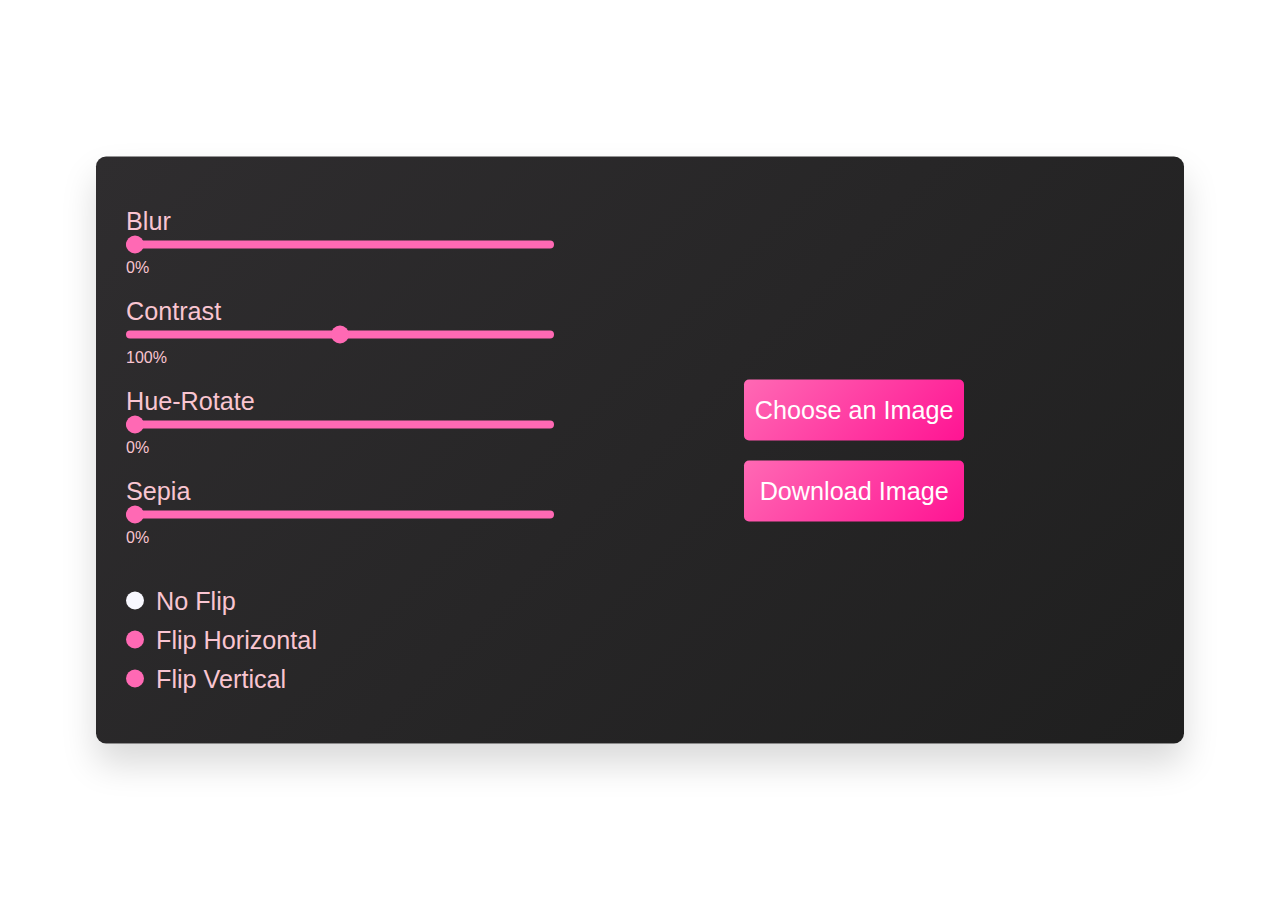
<file: Basic Image Editor/index.html>
<!DOCTYPE html>
<html lang="en">
<head>
    <meta charset="UTF-8">
    <meta name="viewport" content="width=device-width, initial-scale=1.0">
    <title>Basic Image Editor</title>
    <link rel="stylesheet" href="./CSS/style.css">
</head>
<body>
    
    <div class="wrapper">
        
        <div class="editor">
           <div class="filter">
                <label for="blur">Blur</label>
                <input type="range" min="0" max="5" value="0" step="0.1" id="blur">
                <span class="range-value" id="blur-value">0%</span>
           </div>  
           
           <div class="filter">
                <label for="contrast">Contrast</label>
                <input type="range" min="0" max="200" value="100"  id="contrast">
                <span class="range-value" id="contrast-value">100%</span>
           </div>   
           
           <div class="filter">
                <label for="hue-rotate">Hue-Rotate</label>
                <input type="range" min="0" max="360" value="0"  id="hue-rotate">
                <span class="range-value" id="hue-rotate-value">0%</span>
           </div> 

           <div class="filter">
                <label for="sepia">Sepia</label>
                <input type="range" min="0" max="100" value="0"  id="sepia">
                <span class="range-value" id="hue-rotate-value">0%</span>
           </div> 
           
           <div class="flip-buttons">
                <div class="flip-option">
                    <input type="radio" name="flip" id="no-flip" checked>
                    <label for="no-flip">No Flip</label>
                </div>

                <div class="flip-option">
                    <input type="radio" name="flip" id="flip-x">
                    <label for="flip-x">Flip Horizontal</label>
                </div>

                <div class="flip-option">
                    <input type="radio" name="flip" id="flip-y">
                    <label for="flip-y">Flip Vertical</label>
                </div>
           </div>
        </div>

        <div class="result">
            <figure class="image-container">
                <img id="chosen-image">
            </figure>
            <input type="file" id="upload-button" accept="Imgge/*">
            <label for="upload-button">Choose an Image</label>
            <button id="download-button">Download Image</button>
        </div>

    </div>
    <script src="./JS/script.js"></script>
</body>
</html>
</file>
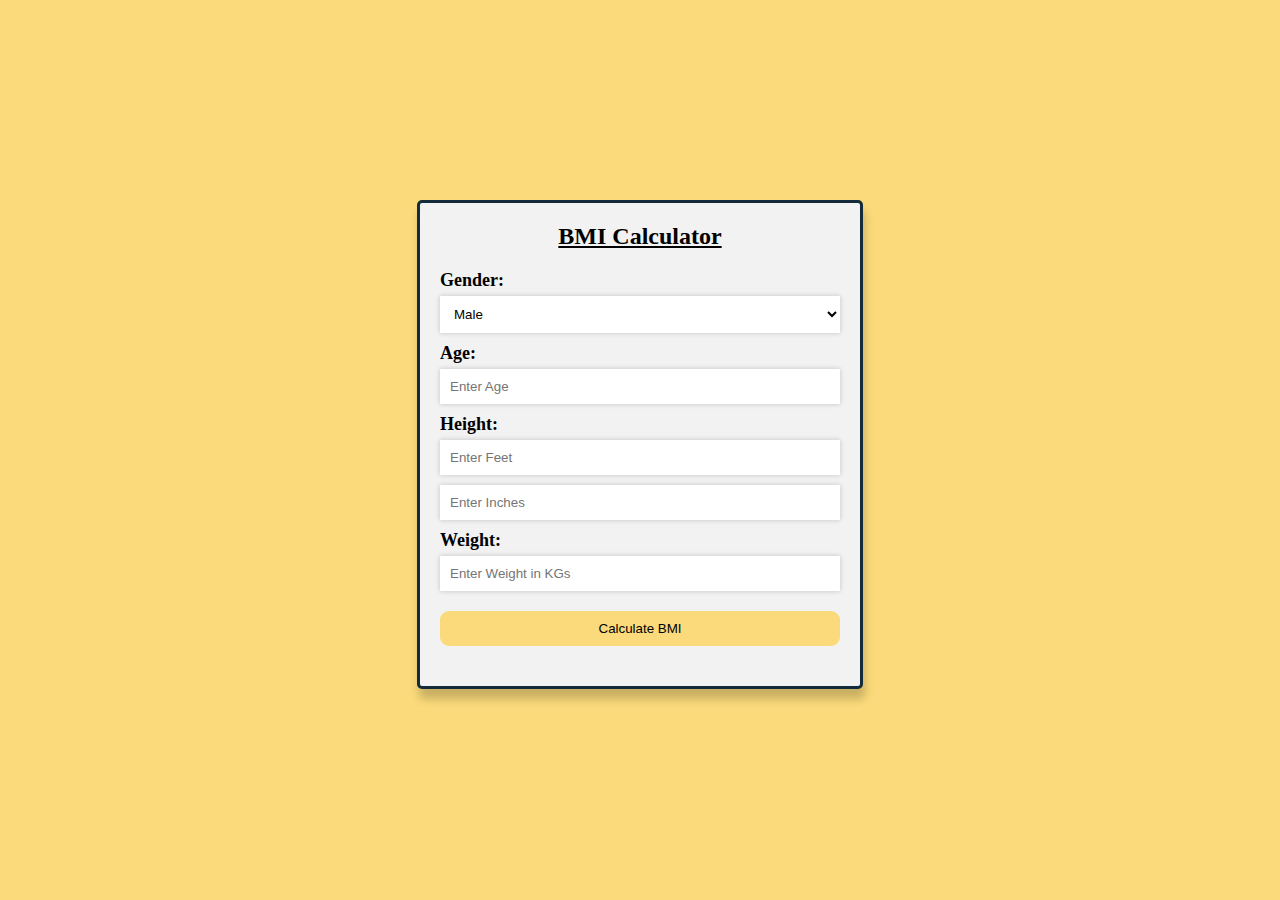
<file: BMI Calculator/index.html>
<!--Main File  -->
<!DOCTYPE html>
<html lang="en">
<head>
    <meta charset="UTF-8">
    <meta name="viewport" content="width=device-width, initial-scale=1.0">
    <link rel="stylesheet" href="./CSS/style.css">
    <title>BMI Calculator</title>
</head>
<body>
        <div class="container">
            <h2>BMI Calculator</h2>
            <form id="bmiForm">
                <label for="gender">Gender:</label>
                <select id="gender" required>
                    <option value="male">Male</option>
                    <option value="female">Female</option>
                </select>

                <label for="age">Age:</label>
                <input type="number" id="age" placeholder="Enter Age" required>

                <label for="height-feet">Height:</label>
                <input type="number" id="height-feet" placeholder="Enter Feet" required>
                <input type="number" id="height-inches" placeholder="Enter Inches" required>

                <label for="weight">Weight:</label>
                <input type="number" id="weight" placeholder="Enter Weight in KGs" required>
                <input type="submit" value="Calculate BMI">
            </form>

            <div id="result"></div>


        </div>


    <script src="./JS/script.js"></script>
</body>
</html>
</file>
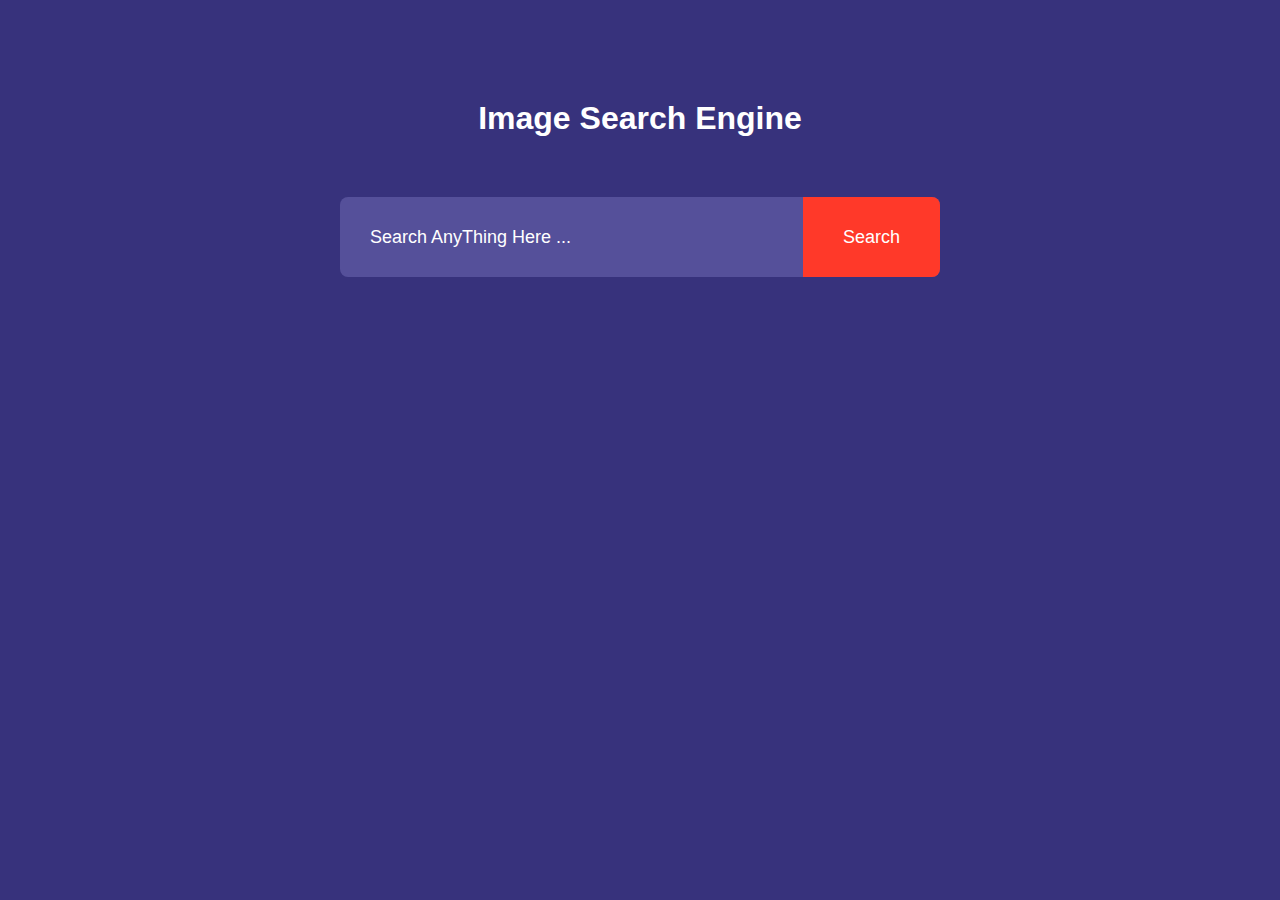
<file: Image Search Engine/index.html>
<!DOCTYPE html>
<html lang="en">
<head>
    <meta charset="UTF-8">
    <meta name="viewport" content="width=device-width, initial-scale=1.0">
    <link rel="stylesheet" href="./CSS/style.css">
    <title>Image Search Engine</title>
</head>
<body>
    <h1>Image Search Engine</h1>
    <form id="search-form">
        <input type="text" id="search-box" placeholder="Search AnyThing Here ...">
        <button>Search</button>
    </form>

    <div id="search-result">

    </div>
    <button id="show-more-btn">Show More</button>





    <script src="./JS/script.js"></script>
</body>
</html>
</file>
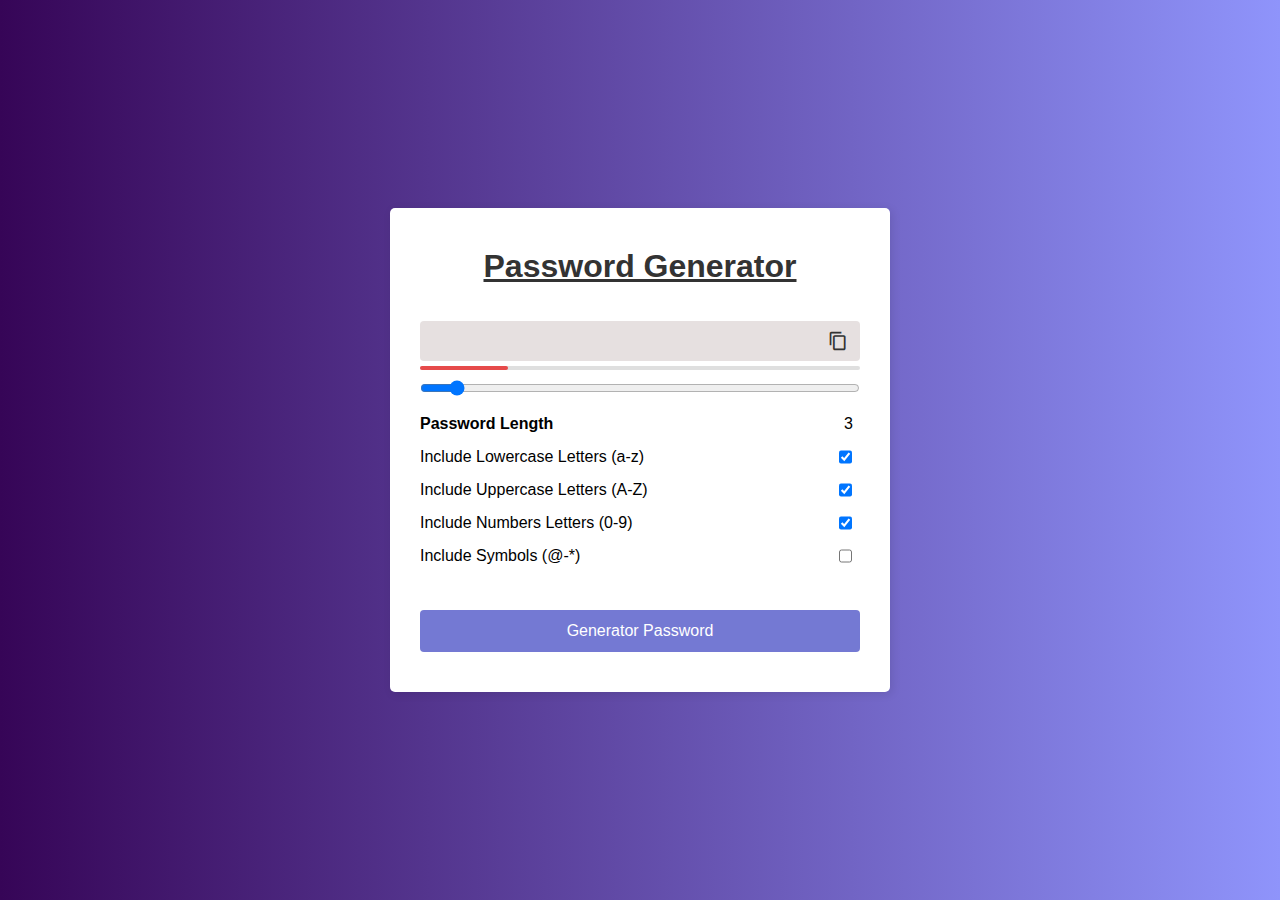
<file: Random Password/index.html>
<!DOCTYPE html>
<html lang="en">
<head>
    <meta charset="UTF-8">
    <meta name="viewport" content="width=device-width, initial-scale=1.0">
    <link rel="stylesheet" href="./css/style.css">
    <title>Generator Random Password</title>
    <link rel="stylesheet" href="https://fonts.googleapis.com/icon?family=Material+Icons">
</head>
<body>
    <!-- Main Container -->
    <div class="container">
        <h1>Password Generator</h1>
        <div class="inputBox">
            <input type="text" class="passBox" id="passBox" disabled>
            <span class="material-icons" id="copyIcon">content_copy</span>
        </div>
        <div class="pass-indicator" id="passIndicator"></div>
        <!-- Range -->
        <input type="range" min="1" max="30" value="3" step="1" id="inputSlider">
        <div class="row">
            <p>Password Length</p>
            <span id="sliderValue"></span>
        </div>
        <!-- Checks Password -->

        <!-- Lower Case -->
        <div class="row">
            <label for="lowercase">Include Lowercase Letters (a-z)</label>
            <input type="checkbox" name="lowercase" id="lowercase" checked>
        </div>

        <!--Upper Case -->
        <div class="row">
            <label for="uppercase">Include Uppercase Letters (A-Z)</label>
            <input type="checkbox" name="uppercase" id="uppercase" checked>
        </div>

        <!-- Numbers -->
        <div class="row">
            <label for="numbers">Include Numbers Letters (0-9)</label>
            <input type="checkbox" name="numbers" id="numbers" checked>
        </div>

        <!-- Symbols -->
        <div class="row">
            <label for="symbols">Include Symbols (@-*)</label>
            <input type="checkbox" name="symbols" id="symbols">
        </div>

        <!-- Button -->

        <button class="genBtn" id="genBtn">Generator Password</button>
    </div>
    <script src="./js/script.js"></script>
</body>
</html>
</file>
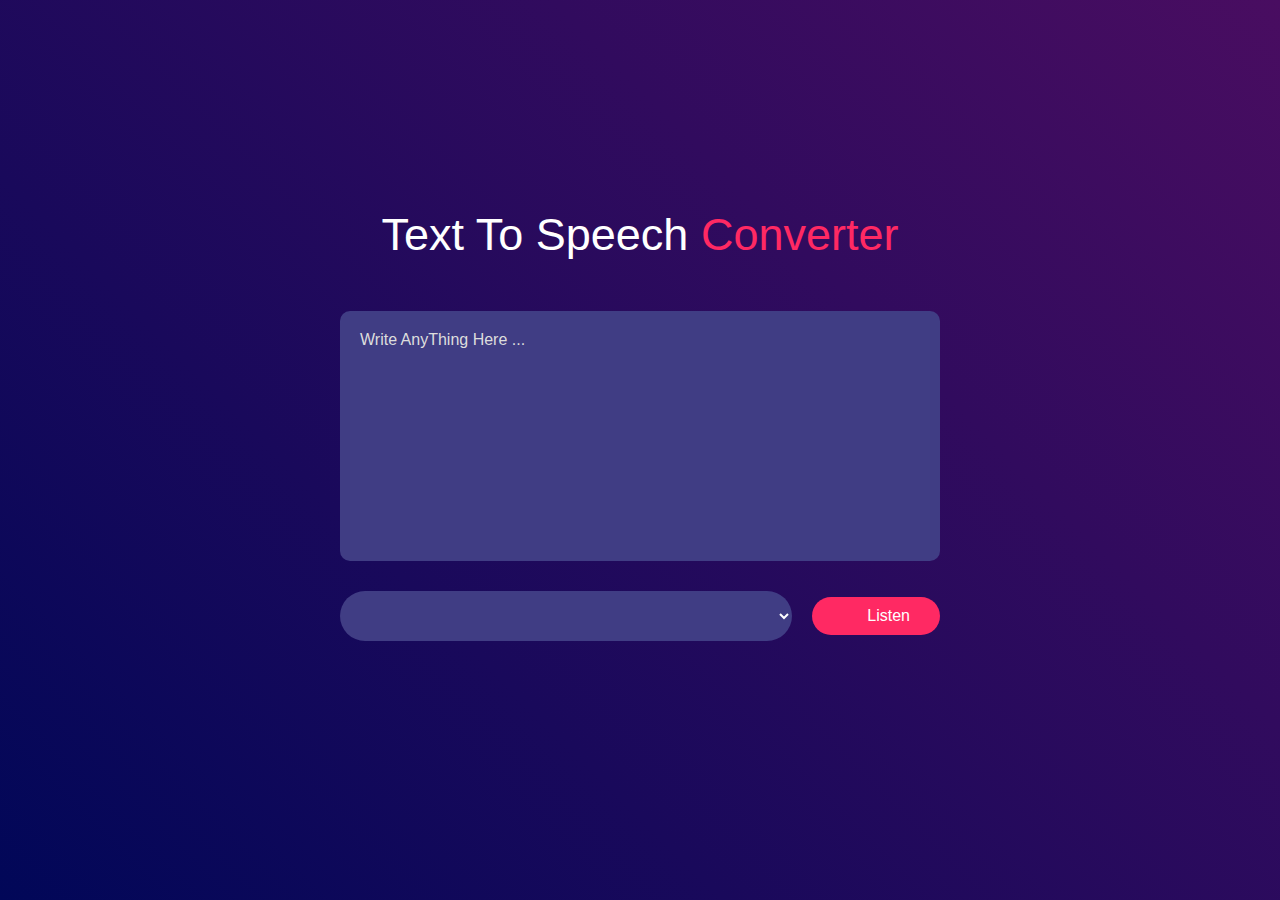
<file: Text To Speech Generator/index.html>
<!DOCTYPE html>
<html lang="en">
  <head>
    <meta charset="UTF-8" />
    <meta name="viewport" content="width=device-width, initial-scale=1.0" />
    <link rel="stylesheet" href="./CSS/style.css">
    <link rel="stylesheet" href="https://cdnjs.cloudflare.com/ajax/libs/font-awesome/6.5.1/css/all.min.css" integrity="sha512-DTOQO9RWCH3ppGqcWaEA1BIZOC6xxalwEsw9c2QQeAIftl+Vegovlnee1c9QX4TctnWMn13TZye+giMm8e2LwA==" crossorigin="anonymous" referrerpolicy="no-referrer" />    <title>Text To Speech Generator</title>
  </head>
  <body>

    <div class="hero">
        <h1>Text To Speech <span>Converter</span></h1>
        <textarea placeholder="Write AnyThing Here ..." name="" id=""></textarea>
        
        <div class="row">
            <select name="" id=""></select>
            <button><i class="fa-solid fa-play"></i> Listen</button>
        </div>
    </div>




    <script src="./JS/script.js"></script>
  </body>
</html>
</file>
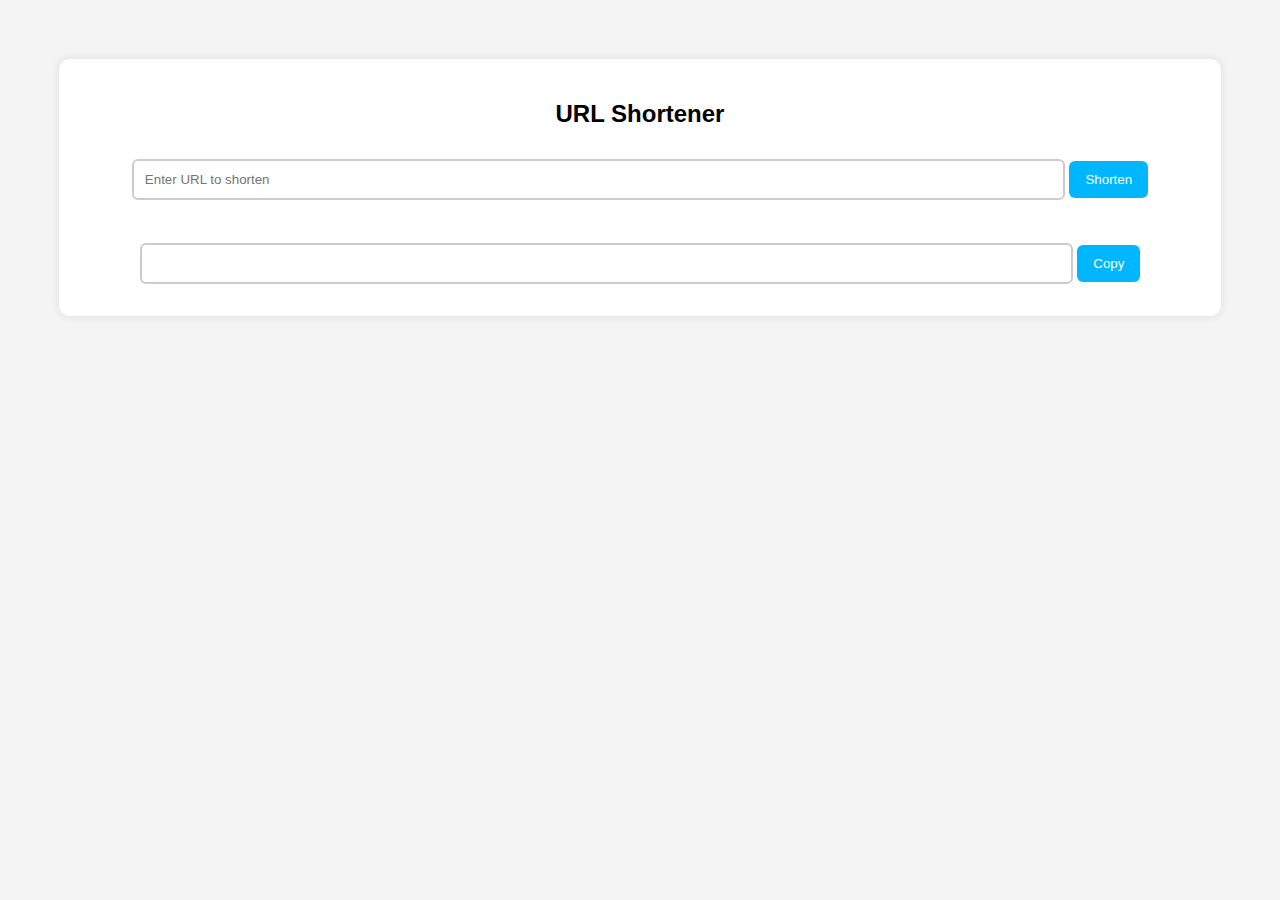
<file: URL Shortener/index.html>
<!DOCTYPE html>
<html lang="en">
<head>
    <meta charset="UTF-8">
    <meta name="viewport" content="width=device-width, initial-scale=1.0">
    <title>URL Shortener</title>
    <link rel="stylesheet" href="./style.css">
</head>
<body>
    <div class="container">
        <h2>URL Shortener</h2>
        <input type="text" id="longUrl" placeholder="Enter URL to shorten">
        <button onclick="shortenUrl()">Shorten</button>
        <div id="result">
            <input type="text" id="shortUrl" readonly>
            <button onclick="copyToClipboard()">Copy</button>
        </div>
    </div>
    <script src="./config.js"></script>
    <script src="./main.js"></script>
</body>
</html>
</file>
<file: Basic Image Editor/CSS/style.css>
*{
    padding: 0;
    margin: 0;
    box-sizing: border-box;
    font-family: sans-serif;
}

body{
    background: linear-gradient(135deg, #363636,#1c1c1c);
    color: #f9c5d1;
}

.wrapper{
    width: 85vw;
    min-height: 50vmin;
    padding: 50px 30px;
    background: linear-gradient(135deg,#2f2d2f,#1f1f1f);
    position: absolute;
    transform: translate(-50%,-50%);
    top: 50%;
    left: 50%;
    border-radius: 10px;
    box-shadow: 0 20px 35px rgba(0, 0, 0, 0.15);
    display: grid;
    grid-template-columns: 5fr 7fr;
}

.editor{
    min-height: 35vmin;
    display: flex;
    flex-direction: column;
    justify-content: space-around;
    gap: 20px;
}

.editor label{
    font-size: 2.8vmin;
    color: #f9c5d1;
    font-weight: 400;
}

.editor input[type="range"]{
    display: block;
    width:100%;
    position: relative;
    margin-top: 5px;
    margin-bottom: 10px;
    appearance: none;
    background-color: transparent;
}

.editor input[type="range"]::-webkit-slider-runnable-track{
    width: 100%;
    height: 8px;
    cursor: pointer;
    background: #ff69b4;
    border-radius: 5px;
}

.editor input[type="range"]::-webkit-slider-thumb{
   width: 18px; 
   height: 18px;
   border-radius: 50%;
   background: #ff69b4;
   appearance: none;
   cursor: pointer;
   margin-top: -5px;
}

.flip-buttons{
    display: flex;
    flex-direction: column;
    margin-top: 10px;
}

.flip-buttons .flip-option{
    margin-top: 10px;
}

.flip-option input[type="radio"]{
    display: none;
}

.flip-option input[type="radio"] + label{
    position: relative;
    padding-left: 30px;
    cursor: pointer;
}

.flip-option input[type="radio"] + label::before{
    content: '';
    position: absolute;
    left: 0;
    top: 50%;
    transform: translateY(-50%);
    width: 18px;
    height: 18px;
    border-radius: 50%;
    background-color: #ff69b4;
    transition: background-color 0.3s ease;
}

.flip-option input[type="radio"]:checked + label::before{
    background-color: ghostwhite;
}

.result{
    position: relative;
    display: flex;
    flex-direction: column;
    justify-content: center;
    gap: 20px;
}

.result img{
    display: block;
    position: relative;
    max-width: calc(100% - 4vmin);
    margin: auto;
}

.image-container{
    display: none;
}

input[type="file"]{
    display: none;
}

.result label,
.result #download-button {
    display: block;
    position: relative;
    margin: 0 auto;
    width: 220px;
    background: linear-gradient(135deg,#ff69b4,#ff1493);
    color: #fff;
    text-align: center;
    padding: 16px 0;
    border-radius: 5px;
    font-size: 2.8vmin;
    font-weight: 400;
    cursor: pointer;
    text-decoration: none;
    border: none;
    outline: none;
}
</file>
<file: BMI Calculator/CSS/style.css>
body{
    background-color: #FADA7A;
}

.container{
    max-width: 400px;
    margin: 200px auto;
    padding: 20px;
    background-color: #f2f2f2;
    border: 3px solid #132b3b;
    border-radius: 5px;
    box-shadow: 2px 10px 10px rgba(0, 0, 0, 0.2);
}
h2{
    margin-top: 0;
    color: #000;
    text-align: center;
    text-decoration: underline;
}
form{
    margin-bottom: 20px;
    display: flex;
    flex-direction: column;
}

label{
    font-size: large;
    font-weight: 600;
    margin-bottom: 5px;
    color: #000;
}

input[type="number"],
select{
    width: 95%;
    padding: 10px;
    border: none;
    background: #fff;
    box-shadow: 0px 0px 5px rgba(0,0,0,0.2);
    margin-bottom: 10px;
}

input[type="number"]:focus,
select:focus{
    outline: none;  
    box-shadow: 0px 0px 5px #FADA7A;
}

select{
    width: 100%;
}

input[type="submit"]{
    padding: 10px;
    margin-top: 10px;
    background-color:#FADA7A;
    border: none;
    border-radius: 9px;
    color: #000;
    cursor: pointer;
    transition:background-color 0.s ease ;
}

input[type="submit"]:hover{
    background-color:#b99a3d ;
}

#result{
    font-weight:bold;
    margin-top: 20px;
    color:#000 ;
}
</file>
<file: Image Search Engine/CSS/style.css>
*{
    padding: 0;
    margin: 0;
    box-sizing: border-box;
    font-family:'Poppins' , sans-serif;
}

body{
    background: #37327C;
    color: #fff;
}

h1{
    text-align: center;
    margin: 100px auto 60px;
    font-weight: 600;
}

form{
    width: 90%;
    max-width: 600px;
    margin: auto;
    height: 80px;
    background: #55509A  ;
    display: flex;
    align-items: center;
    border-radius: 8px;
}

form input{
    flex: 1;
    height: 100%;
    border: 0;
    outline: 0;
    background: transparent;
    color: #fff;
    font-size: 18px;
    padding: 0 30px;
}

form button{
    padding: 0 40px;
    height: 100%;
    background:#ff3929 ;
    color: #fff;
    font-size: 18px;
    border: 0;
    outline: 0;
    border-top-right-radius: 8px;
    border-bottom-right-radius: 8px;
    cursor: pointer;
}

::placeholder{
    color: #fff;
    font-size: 18px;
}

#show-more-btn{
    background: #ff3929;
    color: #fff;
    border: 0;
    outline: 0;
    padding:10px 20px;
    border-radius: 4px;
    margin: 10px auto 100px;
    cursor: pointer;
    display: none;
}

#search-result{
    width: 80%;
    margin: 100px auto 50px;
    display: grid;
    grid-template-columns: 1fr 1fr 1fr;
    grid-gap: 40px;
}

#search-result img{
    width: 100%;
    height: 230px;
    object-fit: cover;
    border-radius: 5px;
}

@media (max-width: 768px) {
    #search-result {
        grid-template-columns: 1fr 1fr; 
        grid-gap: 20px;
    }

    form {
        height: 60px;
    }

    form input {
        font-size: 16px;
        padding: 0 20px;
    }

    form button {
        padding: 0 30px;
        font-size: 16px;
    }

    h1 {
        font-size: 24px;
    }
}

@media (max-width: 480px) {
    #search-result {
        grid-template-columns: 1fr; /* صورة واحدة لكل صف */
    }

    h1 {
        font-size: 20px;
        margin: 50px auto 30px;
    }

    form {
        height: 50px;
        width: 95%;
    }

    form input {
        font-size: 14px;
        padding: 0 15px;
    }

    form button {
        padding: 0 20px;
        font-size: 14px;
    }

    #show-more-btn {
        padding: 8px 15px;
        font-size: 14px;
    }
}
</file>
<file: Random Password/css/style.css>
*{
    margin: 0;
    padding: 0;
    box-sizing: border-box;
    font-family: Arial, sans-serif;
}

body{
    display: flex;
    justify-content: center;
    align-items: center;
    height: 100vh;
    background: linear-gradient(to right, #360557,#8f94fb);
}

.container{
max-width: 500px;
width: 100%;
border-radius: 5px;
padding: 40px 30px;
background-color: #fff;
box-shadow: 2px 2px 10px rgba(0, 0, 0, 0.1);
}

.container h1{
    font-weight: bold;
    margin-bottom: 36px;
    text-align: center;
    color: #333;
    text-decoration: underline;
}

.inputBox{
    position: relative;
    margin-bottom: 5px;
}

.inputBox span{
    position: absolute;
    top: 50%;
    right: 12px;
    transform: translateY(-50%) ;
    color: #333;
    font-size: 20px ;
    cursor: pointer;
}

.passBox{
    width: 100%;
    height: 40px;
    padding: 8px;
    border: none;
    border-radius: 4px;
    font-size: 16px;
    font-weight: 700;
    background-color:#e6e0e0 ;
    color: #333;
    outline: none;
}

.row{
    display: flex;
    justify-content: space-between;
    margin-bottom: 15px;
    margin-top: 15px;
}

.row p,
.row label{
    flex-basis:60%;
    font-size:16px;
    font-weight: 500;
    color: #000;
}

.row p{
    font-weight: 700;
}

.row input[type="checkbox"]{
    margin-right: 8px;
}

.genBtn{
    width: 100%;
    padding: 12px 0px;
    border: none;
    border-radius: 4px;
    font-size: 16px;
    font-style: bold;
    background-color:#7479d3;
    color: #fff;
    cursor: pointer;
    margin-top: 30px;
}

.genBtn:hover{
    background-color:#000 ;
    transition: ease 0.5s;
}

input[type="range"]{
    width: 100%;
    margin-top:10px ;
}

#sliderValue{
    margin-right: 7px;
}

.pass-indicator{
    width: 100%;
    height: 4px;
    position: relative;
    background: #dfdfdf;
    border-radius: 25px;
}

.pass-indicator::before{
    position: absolute;
    content: "";
    height: 100%;
    width: 50%;
    border-radius: inherit;
    transition: width 0.3s ease ;
}

.pass-indicator.weak::before{
    width: 20%;
    background-color: #e64a4a;
}

.pass-indicator.medium::before{
    width: 50%;
    background-color: #f1c80b;
}

.pass-indicator.strong::before{
    width: 100%;
    background-color: #4285f4;
}
</file>
<file: Text To Speech Generator/CSS/style.css>
*{
    margin: 0;
    padding: 0;
    box-sizing: border-box;
    font-family: 'Poppins', sans-serif;
}

.hero{
    width: 100%;
    min-height: 100vh;
    background: linear-gradient(45deg , #010758 , #490d61);
    display: flex;
    align-items: center;
    justify-content: center;
    flex-direction: column;
    color: #fff;
}

.hero h1{
    font-size: 45px;
    font-weight: 500;
    margin-top: -50px;
    margin-bottom: 50px;
}

.hero h1 span{
    color: #ff2963;
}

textarea{
    width: 600px;
    height: 250px;
    background: #403d84;
    color: #fff;
    font-size: 15px;
    border: 0;
    outline: 0;
    padding: 20px;
    border-radius: 10px;
    resize: none;
    margin-bottom: 30px;
}

textarea::placeholder{
    font-size: 16px;
    color: #ddd;
}

.row{
    width: 600px;
    display: flex;
    align-items: center;
    gap: 20px;
}

button{
    background: #ff2963;
    color: #fff;
    font-size: 16px;
    padding: 10px 30px;
    border-radius: 35px;
    border: 0;
    outline: 0;
    cursor: pointer;
    display: flex;
    align-items: center;
}

button i {
    width: 10px;
    margin-right: 15px;
}

select{
    flex: 1;
    color: #fff;
    background: #403d84;
    height: 50px;
    padding: 0 20px;
    border: 0;
    outline: none;
    border-radius: 35px;
}

@media (max-width: 768px) {
    .hero h1 {
        font-size: 35px;
        margin-top: -30px;
        margin-bottom: 30px;
        text-align: center;
    }

    textarea {
        width: 90%;
        height: 200px;
        font-size: 14px;
        padding: 15px;
    }

    .row {
        width: 90%;
        flex-direction: column;
        gap: 15px;
    }

    button {
        width: 100%;
        justify-content: center;
        padding: 12px;
    }

    select {
        width: 100%;
        height: 45px;
        padding: 10px;
        text-align: center;
    }
}

@media (max-width: 480px) {
    .hero h1 {
        font-size: 28px;
    }

    textarea {
        height: 180px;
        font-size: 13px;
    }

    button {
        font-size: 14px;
        padding: 10px;
    }
}
</file>
<file: URL Shortener/style.css>
body{
    font-family: Arial, sans-serif;
    text-align: center;
    background: #f4f4f4;
    padding: 51px;
}
.container {
    background: #fff;
    padding: 21px;
    border-radius: 11px;
    box-shadow: 0 0 10px rgba(0, 0, 0, 0.1);
    margin: none;
}

input{
    width: 81%;
    padding: 11px;
    margin: 11px 0;
    border: 2px solid #ccc;
    border-radius: 6px;
}

button{
    padding: 11px 16px;
    background: rgb(0, 183, 255);
    color: white;
    border: none;
    border-radius: 6px;
    cursor: pointer;
}

button:hover{
    background: rgb(90, 143, 163);
}

#result {
    margin-top: 21px;
}
</file>
